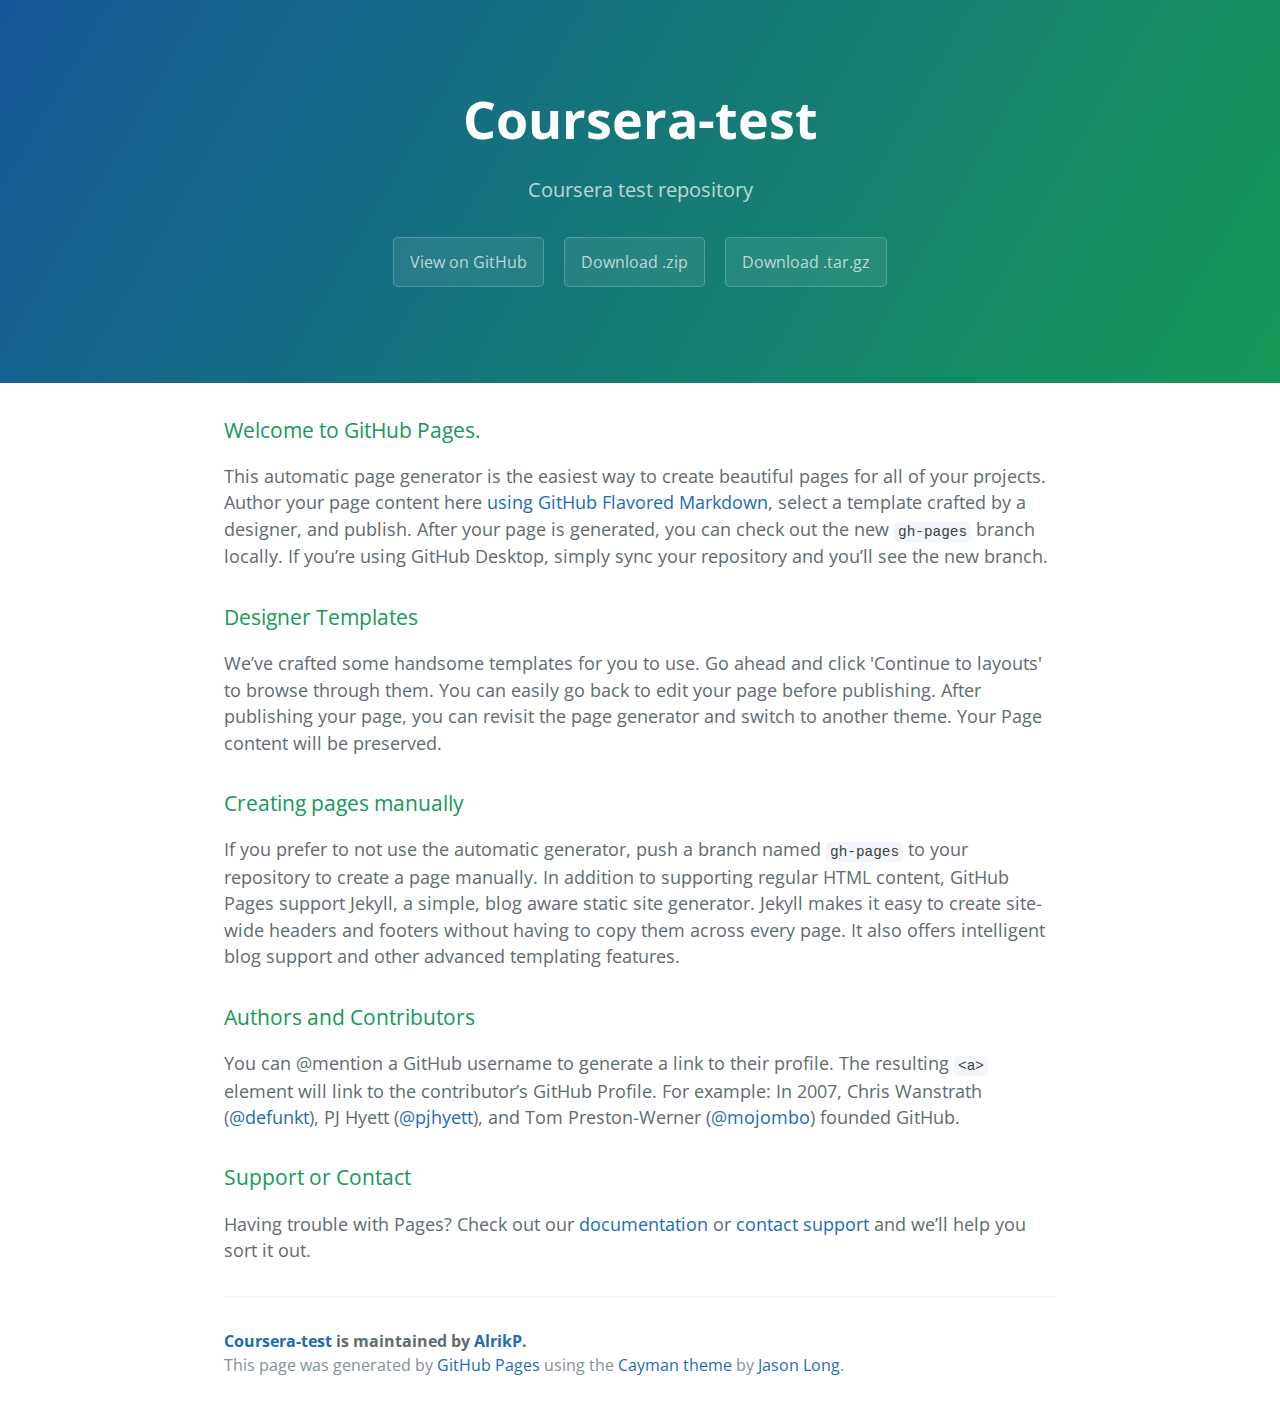
<file: index.html>
<!DOCTYPE html>
<html lang="en-us">
  <head>
    <meta charset="UTF-8">
    <title>Coursera-test by AlrikP</title>
    <meta name="viewport" content="width=device-width, initial-scale=1">
    <link rel="stylesheet" type="text/css" href="stylesheets/normalize.css" media="screen">
    <link href='https://fonts.googleapis.com/css?family=Open+Sans:400,700' rel='stylesheet' type='text/css'>
    <link rel="stylesheet" type="text/css" href="stylesheets/stylesheet.css" media="screen">
    <link rel="stylesheet" type="text/css" href="stylesheets/github-light.css" media="screen">
  </head>
  <body>
    <section class="page-header">
      <h1 class="project-name">Coursera-test</h1>
      <h2 class="project-tagline">Coursera test repository</h2>
      <a href="https://github.com/AlrikP/coursera-test" class="btn">View on GitHub</a>
      <a href="https://github.com/AlrikP/coursera-test/zipball/master" class="btn">Download .zip</a>
      <a href="https://github.com/AlrikP/coursera-test/tarball/master" class="btn">Download .tar.gz</a>
    </section>

    <section class="main-content">
      <h3>
<a id="welcome-to-github-pages" class="anchor" href="#welcome-to-github-pages" aria-hidden="true"><span aria-hidden="true" class="octicon octicon-link"></span></a>Welcome to GitHub Pages.</h3>

<p>This automatic page generator is the easiest way to create beautiful pages for all of your projects. Author your page content here <a href="https://guides.github.com/features/mastering-markdown/">using GitHub Flavored Markdown</a>, select a template crafted by a designer, and publish. After your page is generated, you can check out the new <code>gh-pages</code> branch locally. If you’re using GitHub Desktop, simply sync your repository and you’ll see the new branch.</p>

<h3>
<a id="designer-templates" class="anchor" href="#designer-templates" aria-hidden="true"><span aria-hidden="true" class="octicon octicon-link"></span></a>Designer Templates</h3>

<p>We’ve crafted some handsome templates for you to use. Go ahead and click 'Continue to layouts' to browse through them. You can easily go back to edit your page before publishing. After publishing your page, you can revisit the page generator and switch to another theme. Your Page content will be preserved.</p>

<h3>
<a id="creating-pages-manually" class="anchor" href="#creating-pages-manually" aria-hidden="true"><span aria-hidden="true" class="octicon octicon-link"></span></a>Creating pages manually</h3>

<p>If you prefer to not use the automatic generator, push a branch named <code>gh-pages</code> to your repository to create a page manually. In addition to supporting regular HTML content, GitHub Pages support Jekyll, a simple, blog aware static site generator. Jekyll makes it easy to create site-wide headers and footers without having to copy them across every page. It also offers intelligent blog support and other advanced templating features.</p>

<h3>
<a id="authors-and-contributors" class="anchor" href="#authors-and-contributors" aria-hidden="true"><span aria-hidden="true" class="octicon octicon-link"></span></a>Authors and Contributors</h3>

<p>You can @mention a GitHub username to generate a link to their profile. The resulting <code>&lt;a&gt;</code> element will link to the contributor’s GitHub Profile. For example: In 2007, Chris Wanstrath (<a href="https://github.com/defunkt" class="user-mention">@defunkt</a>), PJ Hyett (<a href="https://github.com/pjhyett" class="user-mention">@pjhyett</a>), and Tom Preston-Werner (<a href="https://github.com/mojombo" class="user-mention">@mojombo</a>) founded GitHub.</p>

<h3>
<a id="support-or-contact" class="anchor" href="#support-or-contact" aria-hidden="true"><span aria-hidden="true" class="octicon octicon-link"></span></a>Support or Contact</h3>

<p>Having trouble with Pages? Check out our <a href="https://help.github.com/pages">documentation</a> or <a href="https://github.com/contact">contact support</a> and we’ll help you sort it out.</p>

      <footer class="site-footer">
        <span class="site-footer-owner"><a href="https://github.com/AlrikP/coursera-test">Coursera-test</a> is maintained by <a href="https://github.com/AlrikP">AlrikP</a>.</span>

        <span class="site-footer-credits">This page was generated by <a href="https://pages.github.com">GitHub Pages</a> using the <a href="https://github.com/jasonlong/cayman-theme">Cayman theme</a> by <a href="https://twitter.com/jasonlong">Jason Long</a>.</span>
      </footer>

    </section>

  
  </body>
</html>
</file>
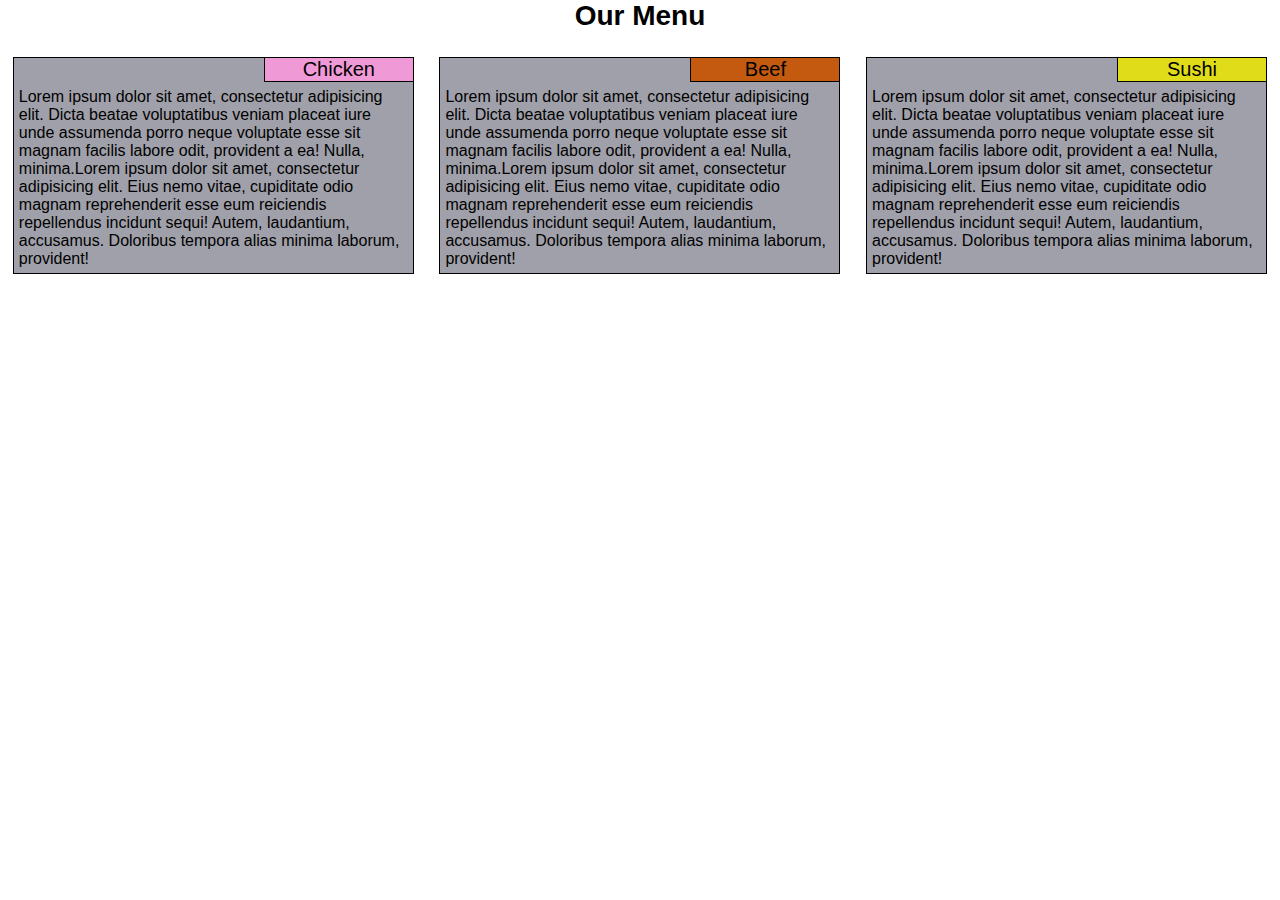
<file: module2-solution/index.html>
<!DOCTYPE html>
<html>
	<head>
		<meta charset="UTF-8">
    <meta name="viewport" content="width=device-width, initial-scale=1">
		<title>Assignment Solution for Module 2</title>
    <link rel="stylesheet" href="css/solution.css">
	</head>

  <body>
    <h1>Our Menu</h1>

    <div class="menu-row">
      <div class="menu-item chicken">
        <p class="menu-item-header bg-pink">Chicken</p>
        <p class="menu-item-content">Lorem ipsum dolor sit amet, consectetur adipisicing elit. Dicta beatae voluptatibus veniam placeat iure unde assumenda porro neque voluptate esse sit magnam facilis labore odit, provident a ea! Nulla, minima.Lorem ipsum dolor sit amet, consectetur adipisicing elit. Eius nemo vitae, cupiditate odio magnam reprehenderit esse eum reiciendis repellendus incidunt sequi! Autem, laudantium, accusamus. Doloribus tempora alias minima laborum, provident!</p>
      </div>
      <div class="menu-item beef">
        <p class="menu-item-header bg-brown">Beef</p>
        <p class="menu-item-content">Lorem ipsum dolor sit amet, consectetur adipisicing elit. Dicta beatae voluptatibus veniam placeat iure unde assumenda porro neque voluptate esse sit magnam facilis labore odit, provident a ea! Nulla, minima.Lorem ipsum dolor sit amet, consectetur adipisicing elit. Eius nemo vitae, cupiditate odio magnam reprehenderit esse eum reiciendis repellendus incidunt sequi! Autem, laudantium, accusamus. Doloribus tempora alias minima laborum, provident!</p>
      </div>
      <div class="menu-item sushi">
        <p class="menu-item-header bg-l-yellow">Sushi</p>
        <p class="menu-item-content">Lorem ipsum dolor sit amet, consectetur adipisicing elit. Dicta beatae voluptatibus veniam placeat iure unde assumenda porro neque voluptate esse sit magnam facilis labore odit, provident a ea! Nulla, minima.Lorem ipsum dolor sit amet, consectetur adipisicing elit. Eius nemo vitae, cupiditate odio magnam reprehenderit esse eum reiciendis repellendus incidunt sequi! Autem, laudantium, accusamus. Doloribus tempora alias minima laborum, provident!</p>
      </div>
    </div>

  </body>
</html>
</file>
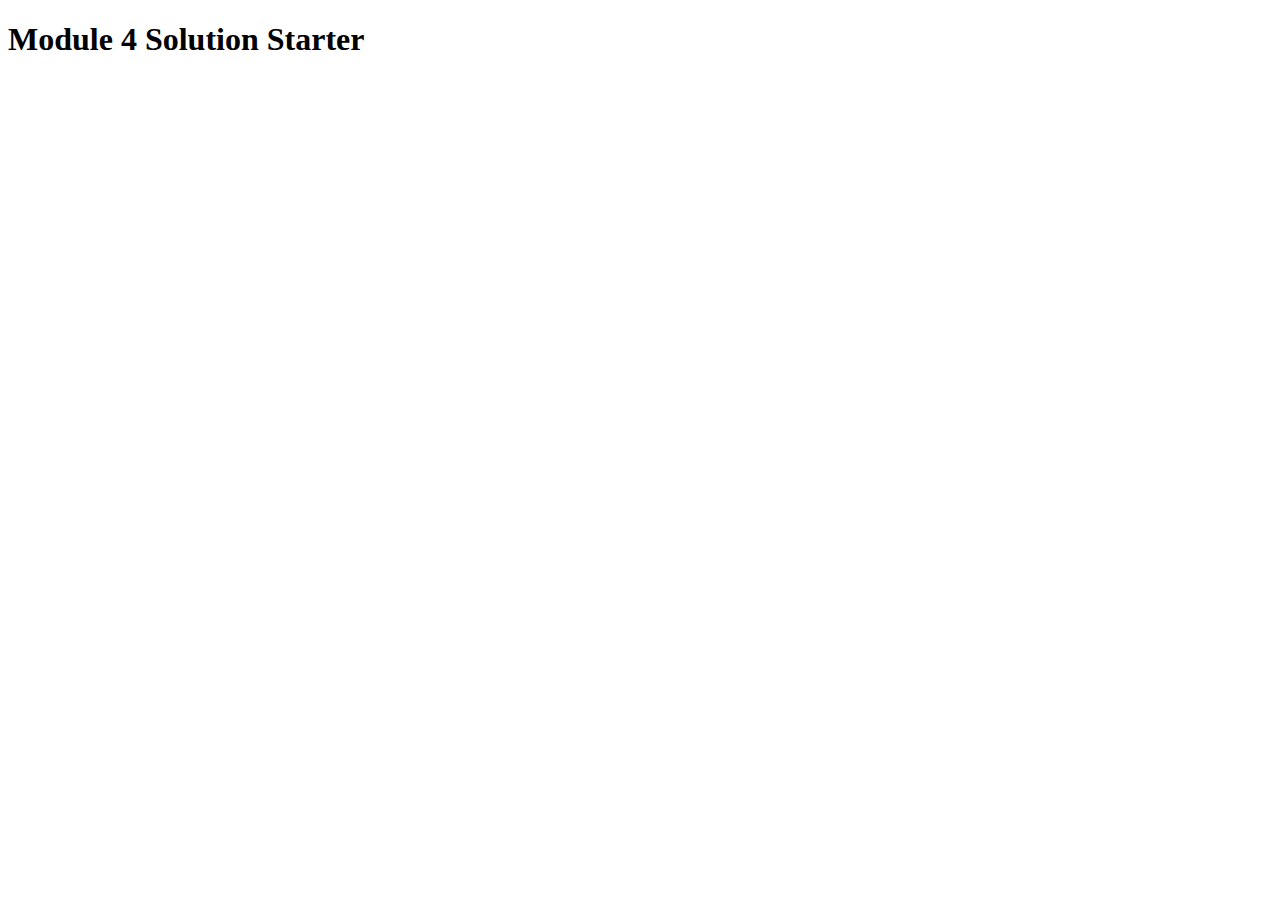
<file: module4-solution/index.html>
<!DOCTYPE html>
<html>
<head>
  <meta charset="utf-8">
  <title>Module 4 Solution Starter</title>
  <script>
    var names = []; // DO NOT REMOVE
  </script>
  <script src="SpeakHello.js"></script>
  <script src="SpeakGoodBye.js"></script>
  <script src="script.js"></script>
</head>
<body>
  <h1>Module 4 Solution Starter</h1>
</body>
</html>
</file>
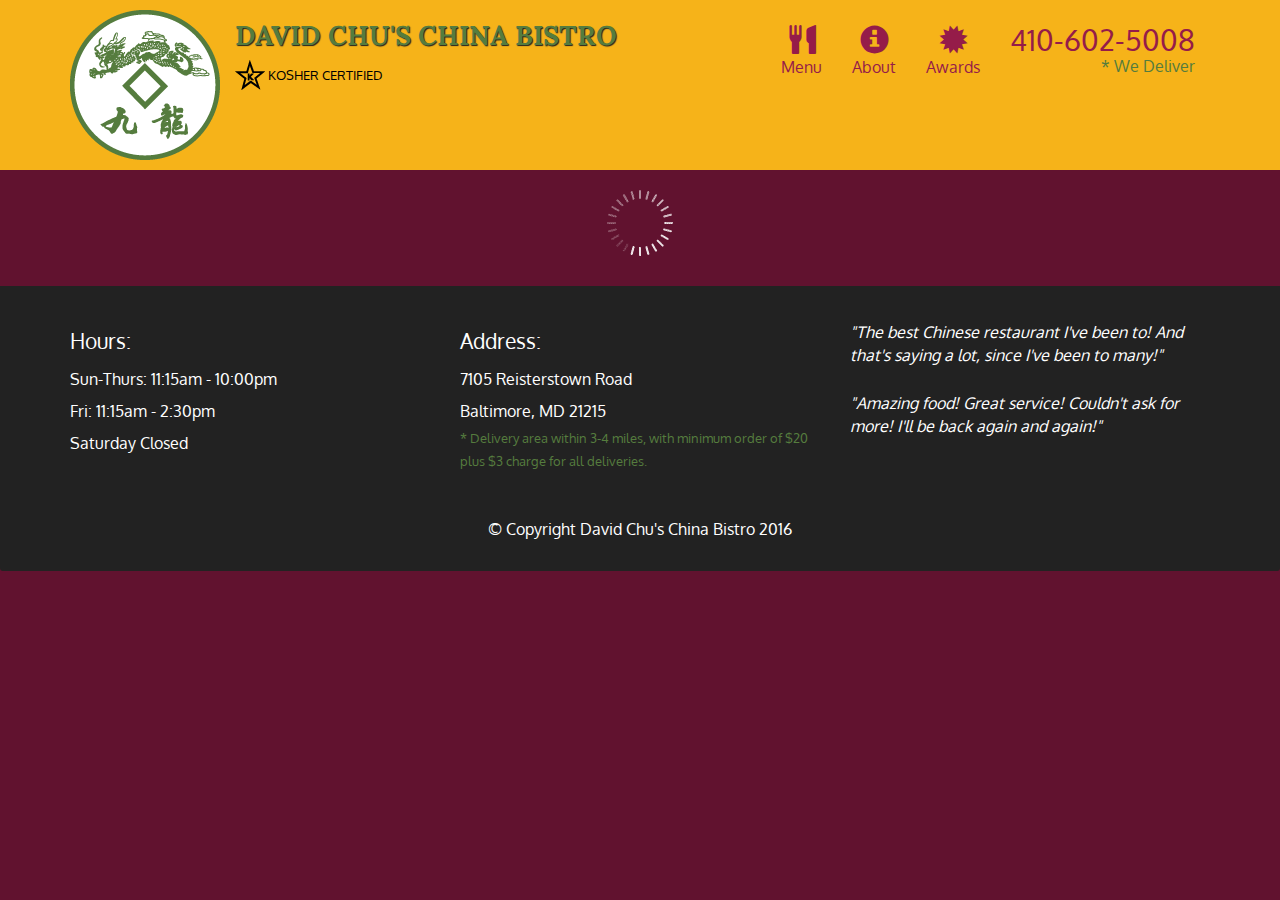
<file: module5-solution/index.html>
<!doctype html>
<html lang="en">
  <head>
    <meta charset="utf-8">
    <meta http-equiv="X-UA-Compatible" content="IE=edge">
    <meta name="viewport" content="width=device-width, initial-scale=1">
    <title>David Chu's China Bistro</title>
    <link rel="stylesheet" href="css/bootstrap.min.css">
    <link rel="stylesheet" href="css/styles.css">
    <link href='https://fonts.googleapis.com/css?family=Oxygen:400,300,700' rel='stylesheet' type='text/css'>
    <link href='https://fonts.googleapis.com/css?family=Lora' rel='stylesheet' type='text/css'>
  </head>
<body>
  <header>
    <nav id="header-nav" class="navbar navbar-default">
      <div class="container">
        <div class="navbar-header">
          <a href="index.html" class="pull-left visible-md visible-lg">
            <div id="logo-img" alt="Logo image"></div>
          </a>

          <div class="navbar-brand">
            <a href="index.html"><h1>David Chu's China Bistro</h1></a>
            <p>
              <img src="images/star-k-logo.png" alt="Kosher certification">
              <span>Kosher Certified</span>
            </p>
          </div>

          <button id="navbarToggle" type="button" class="navbar-toggle collapsed" data-toggle="collapse" data-target="#collapsable-nav" aria-expanded="false">
            <span class="sr-only">Toggle navigation</span>
            <span class="icon-bar"></span>
            <span class="icon-bar"></span>
            <span class="icon-bar"></span>
          </button>
        </div>
        
        <div id="collapsable-nav" class="collapse navbar-collapse">
           <ul id="nav-list" class="nav navbar-nav navbar-right">
            <li id="navHomeButton" class="visible-xs active">
              <a href="index.html">
                <span class="glyphicon glyphicon-home"></span> Home</a>
            </li>
            <li id="navMenuButton">
              <a href="#" onclick="$dc.loadMenuCategories();">
                <span class="glyphicon glyphicon-cutlery"></span><br class="hidden-xs"> Menu</a>
            </li>
            <li>
              <a href="#">
                <span class="glyphicon glyphicon-info-sign"></span><br class="hidden-xs"> About</a>
            </li>
            <li>
              <a href="#">
                <span class="glyphicon glyphicon-certificate"></span><br class="hidden-xs"> Awards</a>
            </li>
            <li id="phone" class="hidden-xs">
              <a href="tel:410-602-5008">
                <span>410-602-5008</span></a><div>* We Deliver</div>
            </li>
          </ul><!-- #nav-list -->
        </div><!-- .collapse .navbar-collapse -->
      </div><!-- .container -->
    </nav><!-- #header-nav -->
  </header>

  <div id="call-btn" class="visible-xs">
    <a class="btn" href="tel:410-602-5008">
    <span class="glyphicon glyphicon-earphone"></span>
    410-602-5008
    </a>
  </div>
  <div id="xs-deliver" class="text-center visible-xs">* We Deliver</div>

  <div id="main-content" class="container"></div>

  <footer class="panel-footer">
    <div class="container">
      <div class="row">
        <section id="hours" class="col-sm-4">
          <span>Hours:</span><br>
          Sun-Thurs: 11:15am - 10:00pm<br>
          Fri: 11:15am - 2:30pm<br>
          Saturday Closed
          <hr class="visible-xs">
        </section>
        <section id="address" class="col-sm-4">
          <span>Address:</span><br>
          7105 Reisterstown Road<br>
          Baltimore, MD 21215
          <p>* Delivery area within 3-4 miles, with minimum order of $20 plus $3 charge for all deliveries.</p>
          <hr class="visible-xs">
        </section>
        <section id="testimonials" class="col-sm-4">
          <p>"The best Chinese restaurant I've been to! And that's saying a lot, since I've been to many!"</p>
          <p>"Amazing food! Great service! Couldn't ask for more! I'll be back again and again!"</p>
        </section>
      </div>
      <div class="text-center">&copy; Copyright David Chu's China Bistro 2016</div>
    </div>
  </footer>

  <!-- jQuery (Bootstrap JS plugins depend on it) -->
  <script src="js/jquery-2.1.4.min.js"></script>
  <script src="js/bootstrap.min.js"></script>
  <script src="js/ajax-utils.js"></script>
  <script src="js/script.js"></script>
</body>
</html>
</file>
<file: stylesheets/stylesheet.css>
* {
  box-sizing: border-box; }

body {
  padding: 0;
  margin: 0;
  font-family: "Open Sans", "Helvetica Neue", Helvetica, Arial, sans-serif;
  font-size: 16px;
  line-height: 1.5;
  color: #606c71; }

a {
  color: #1e6bb8;
  text-decoration: none; }
  a:hover {
    text-decoration: underline; }

.btn {
  display: inline-block;
  margin-bottom: 1rem;
  color: rgba(255, 255, 255, 0.7);
  background-color: rgba(255, 255, 255, 0.08);
  border-color: rgba(255, 255, 255, 0.2);
  border-style: solid;
  border-width: 1px;
  border-radius: 0.3rem;
  transition: color 0.2s, background-color 0.2s, border-color 0.2s; }
  .btn + .btn {
    margin-left: 1rem; }

.btn:hover {
  color: rgba(255, 255, 255, 0.8);
  text-decoration: none;
  background-color: rgba(255, 255, 255, 0.2);
  border-color: rgba(255, 255, 255, 0.3); }

@media screen and (min-width: 64em) {
  .btn {
    padding: 0.75rem 1rem; } }

@media screen and (min-width: 42em) and (max-width: 64em) {
  .btn {
    padding: 0.6rem 0.9rem;
    font-size: 0.9rem; } }

@media screen and (max-width: 42em) {
  .btn {
    display: block;
    width: 100%;
    padding: 0.75rem;
    font-size: 0.9rem; }
    .btn + .btn {
      margin-top: 1rem;
      margin-left: 0; } }

.page-header {
  color: #fff;
  text-align: center;
  background-color: #159957;
  background-image: linear-gradient(120deg, #155799, #159957); }

@media screen and (min-width: 64em) {
  .page-header {
    padding: 5rem 6rem; } }

@media screen and (min-width: 42em) and (max-width: 64em) {
  .page-header {
    padding: 3rem 4rem; } }

@media screen and (max-width: 42em) {
  .page-header {
    padding: 2rem 1rem; } }

.project-name {
  margin-top: 0;
  margin-bottom: 0.1rem; }

@media screen and (min-width: 64em) {
  .project-name {
    font-size: 3.25rem; } }

@media screen and (min-width: 42em) and (max-width: 64em) {
  .project-name {
    font-size: 2.25rem; } }

@media screen and (max-width: 42em) {
  .project-name {
    font-size: 1.75rem; } }

.project-tagline {
  margin-bottom: 2rem;
  font-weight: normal;
  opacity: 0.7; }

@media screen and (min-width: 64em) {
  .project-tagline {
    font-size: 1.25rem; } }

@media screen and (min-width: 42em) and (max-width: 64em) {
  .project-tagline {
    font-size: 1.15rem; } }

@media screen and (max-width: 42em) {
  .project-tagline {
    font-size: 1rem; } }

.main-content :first-child {
  margin-top: 0; }
.main-content img {
  max-width: 100%; }
.main-content h1, .main-content h2, .main-content h3, .main-content h4, .main-content h5, .main-content h6 {
  margin-top: 2rem;
  margin-bottom: 1rem;
  font-weight: normal;
  color: #159957; }
.main-content p {
  margin-bottom: 1em; }
.main-content code {
  padding: 2px 4px;
  font-family: Consolas, "Liberation Mono", Menlo, Courier, monospace;
  font-size: 0.9rem;
  color: #383e41;
  background-color: #f3f6fa;
  border-radius: 0.3rem; }
.main-content pre {
  padding: 0.8rem;
  margin-top: 0;
  margin-bottom: 1rem;
  font: 1rem Consolas, "Liberation Mono", Menlo, Courier, monospace;
  color: #567482;
  word-wrap: normal;
  background-color: #f3f6fa;
  border: solid 1px #dce6f0;
  border-radius: 0.3rem; }
  .main-content pre > code {
    padding: 0;
    margin: 0;
    font-size: 0.9rem;
    color: #567482;
    word-break: normal;
    white-space: pre;
    background: transparent;
    border: 0; }
.main-content .highlight {
  margin-bottom: 1rem; }
  .main-content .highlight pre {
    margin-bottom: 0;
    word-break: normal; }
.main-content .highlight pre, .main-content pre {
  padding: 0.8rem;
  overflow: auto;
  font-size: 0.9rem;
  line-height: 1.45;
  border-radius: 0.3rem; }
.main-content pre code, .main-content pre tt {
  display: inline;
  max-width: initial;
  padding: 0;
  margin: 0;
  overflow: initial;
  line-height: inherit;
  word-wrap: normal;
  background-color: transparent;
  border: 0; }
  .main-content pre code:before, .main-content pre code:after, .main-content pre tt:before, .main-content pre tt:after {
    content: normal; }
.main-content ul, .main-content ol {
  margin-top: 0; }
.main-content blockquote {
  padding: 0 1rem;
  margin-left: 0;
  color: #819198;
  border-left: 0.3rem solid #dce6f0; }
  .main-content blockquote > :first-child {
    margin-top: 0; }
  .main-content blockquote > :last-child {
    margin-bottom: 0; }
.main-content table {
  display: block;
  width: 100%;
  overflow: auto;
  word-break: normal;
  word-break: keep-all; }
  .main-content table th {
    font-weight: bold; }
  .main-content table th, .main-content table td {
    padding: 0.5rem 1rem;
    border: 1px solid #e9ebec; }
.main-content dl {
  padding: 0; }
  .main-content dl dt {
    padding: 0;
    margin-top: 1rem;
    font-size: 1rem;
    font-weight: bold; }
  .main-content dl dd {
    padding: 0;
    margin-bottom: 1rem; }
.main-content hr {
  height: 2px;
  padding: 0;
  margin: 1rem 0;
  background-color: #eff0f1;
  border: 0; }

@media screen and (min-width: 64em) {
  .main-content {
    max-width: 64rem;
    padding: 2rem 6rem;
    margin: 0 auto;
    font-size: 1.1rem; } }

@media screen and (min-width: 42em) and (max-width: 64em) {
  .main-content {
    padding: 2rem 4rem;
    font-size: 1.1rem; } }

@media screen and (max-width: 42em) {
  .main-content {
    padding: 2rem 1rem;
    font-size: 1rem; } }

.site-footer {
  padding-top: 2rem;
  margin-top: 2rem;
  border-top: solid 1px #eff0f1; }

.site-footer-owner {
  display: block;
  font-weight: bold; }

.site-footer-credits {
  color: #819198; }

@media screen and (min-width: 64em) {
  .site-footer {
    font-size: 1rem; } }

@media screen and (min-width: 42em) and (max-width: 64em) {
  .site-footer {
    font-size: 1rem; } }

@media screen and (max-width: 42em) {
  .site-footer {
    font-size: 0.9rem; } }
</file>
<file: stylesheets/github-light.css>
/*
The MIT License (MIT)

Copyright (c) 2016 GitHub, Inc.

Permission is hereby granted, free of charge, to any person obtaining a copy
of this software and associated documentation files (the "Software"), to deal
in the Software without restriction, including without limitation the rights
to use, copy, modify, merge, publish, distribute, sublicense, and/or sell
copies of the Software, and to permit persons to whom the Software is
furnished to do so, subject to the following conditions:

The above copyright notice and this permission notice shall be included in all
copies or substantial portions of the Software.

THE SOFTWARE IS PROVIDED "AS IS", WITHOUT WARRANTY OF ANY KIND, EXPRESS OR
IMPLIED, INCLUDING BUT NOT LIMITED TO THE WARRANTIES OF MERCHANTABILITY,
FITNESS FOR A PARTICULAR PURPOSE AND NONINFRINGEMENT. IN NO EVENT SHALL THE
AUTHORS OR COPYRIGHT HOLDERS BE LIABLE FOR ANY CLAIM, DAMAGES OR OTHER
LIABILITY, WHETHER IN AN ACTION OF CONTRACT, TORT OR OTHERWISE, ARISING FROM,
OUT OF OR IN CONNECTION WITH THE SOFTWARE OR THE USE OR OTHER DEALINGS IN THE
SOFTWARE.

*/

.pl-c /* comment */ {
  color: #969896;
}

.pl-c1 /* constant, variable.other.constant, support, meta.property-name, support.constant, support.variable, meta.module-reference, markup.raw, meta.diff.header */,
.pl-s .pl-v /* string variable */ {
  color: #0086b3;
}

.pl-e /* entity */,
.pl-en /* entity.name */ {
  color: #795da3;
}

.pl-smi /* variable.parameter.function, storage.modifier.package, storage.modifier.import, storage.type.java, variable.other */,
.pl-s .pl-s1 /* string source */ {
  color: #333;
}

.pl-ent /* entity.name.tag */ {
  color: #63a35c;
}

.pl-k /* keyword, storage, storage.type */ {
  color: #a71d5d;
}

.pl-s /* string */,
.pl-pds /* punctuation.definition.string, string.regexp.character-class */,
.pl-s .pl-pse .pl-s1 /* string punctuation.section.embedded source */,
.pl-sr /* string.regexp */,
.pl-sr .pl-cce /* string.regexp constant.character.escape */,
.pl-sr .pl-sre /* string.regexp source.ruby.embedded */,
.pl-sr .pl-sra /* string.regexp string.regexp.arbitrary-repitition */ {
  color: #183691;
}

.pl-v /* variable */ {
  color: #ed6a43;
}

.pl-id /* invalid.deprecated */ {
  color: #b52a1d;
}

.pl-ii /* invalid.illegal */ {
  color: #f8f8f8;
  background-color: #b52a1d;
}

.pl-sr .pl-cce /* string.regexp constant.character.escape */ {
  font-weight: bold;
  color: #63a35c;
}

.pl-ml /* markup.list */ {
  color: #693a17;
}

.pl-mh /* markup.heading */,
.pl-mh .pl-en /* markup.heading entity.name */,
.pl-ms /* meta.separator */ {
  font-weight: bold;
  color: #1d3e81;
}

.pl-mq /* markup.quote */ {
  color: #008080;
}

.pl-mi /* markup.italic */ {
  font-style: italic;
  color: #333;
}

.pl-mb /* markup.bold */ {
  font-weight: bold;
  color: #333;
}

.pl-md /* markup.deleted, meta.diff.header.from-file */ {
  color: #bd2c00;
  background-color: #ffecec;
}

.pl-mi1 /* markup.inserted, meta.diff.header.to-file */ {
  color: #55a532;
  background-color: #eaffea;
}

.pl-mdr /* meta.diff.range */ {
  font-weight: bold;
  color: #795da3;
}

.pl-mo /* meta.output */ {
  color: #1d3e81;
}
</file>
<file: module2-solution/css/solution.css>
* {
  box-sizing: border-box;
  margin: 0;
  padding: 0;
}
html {
  font-family: sans-serif;
}
h1 {
  margin-bottom: 15px;
  text-align: center;
  font-size: 1.75em;
}
.menu-row {
}
.menu-item {
  position: relative;
  background-color: #A0A0AA;
  border: 1px solid black;
  float: left;
  width: 31.33%;
  margin: 10px 1% 10px 1%;
}
.menu-item-header {
  font-size: 1.25em;
  border: 1px solid black;
  position: absolute;
  top: -1px;
  right: -1px;
  height: 25px;
  width: 150px;
  text-align: center;
}

.menu-item-content {
  margin: 30px 5px 5px 5px;
}

.bg-pink {
  background-color: #F099D7;
}

.bg-brown {
  background-color: #C35A0F;
}

.bg-l-yellow {
  background-color: #E1DC19;
}

/*********** Desktop view specific layout ***************/
@media (min-width: 992px) {
  .chicken.menu-item {
    width: 31.33%;
  }
  .beef.menu-item {
    width: 31.33%;
  }
  .sushi.menu-item {
    width: 31.33%;
  }      
}

/*********** Tablet view specific layout ***************/
@media (min-width: 768px) and (max-width: 991px) {
  .chicken.menu-item {
    width: 48%;
  }
  .beef.menu-item {
    width: 48%;
  }
  .sushi.menu-item {
    width: 98%;
  }      
}

/*********** Mobile specific layout ***************/
@media (max-width: 767px) {
  .chicken.menu-item {
    width: 98%;
  }
  .beef.menu-item {
    width: 98%;
  }
  .sushi.menu-item {
    width: 98%;
  }      
}
</file>
<file: module5-solution/css/styles.css>
body {
  font-size: 16px;
  color: #fff;
  background-color: #61122f;
  font-family: 'Oxygen', sans-serif;
}

/** HEADER **/
#header-nav {
  background-color: #f6b319;
  border-radius: 0;
  border: 0;
}

#logo-img {
  background: url('../images/restaurant-logo_large.png') no-repeat;
  width: 150px;
  height: 150px;
  margin: 10px 15px 10px 0;
}

.navbar-brand {
  padding-top: 25px;
}
.navbar-brand h1 { /* Restaurant name */
  font-family: 'Lora', serif;
  color: #557c3e;
  font-size: 1.5em;
  text-transform: uppercase;
  font-weight: bold;
  text-shadow: 1px 1px 1px #222;
  margin-top: 0;
  margin-bottom: 0;
  line-height: .75;
}
.navbar-brand a:hover, .navbar-brand a:focus {
  text-decoration: none;
}
.navbar-brand p { /* Kosher cert */
  color: #000;
  text-transform: uppercase;
  font-size: .7em;
  margin-top: 15px;
}
.navbar-brand p span { /* Star-K */
  vertical-align: middle;
}

#nav-list {
  margin-top: 10px;
}
#nav-list a {
  color: #951C49;
  text-align: center;
}
#nav-list a:hover {
  background: #E7E7E7;
}
#nav-list a span {
  font-size: 1.8em;
}

#phone {
  margin-top: 5px;
}
#phone a { /* Phone number */
  text-align: right;
  padding-bottom: 0;
}
#phone div { /* We Deliver */
  color: #557c3e;
  text-align: right;
  padding-right: 15px;
}

.navbar-header button.navbar-toggle, .navbar-header .icon-bar {
  border: 1px solid #61122f;
}
.navbar-header button.navbar-toggle {
  clear: both;
  margin-top: -30px;
}
/* END HEADER */

/* FOOTER */
.panel-footer {
  margin-top: 30px;
  padding-top: 35px;
  padding-bottom: 30px;
  background-color: #222;
  border-top: 0;
}
.panel-footer div.row {
  margin-bottom: 35px;
}
#hours, #address {
  line-height: 2;
}
#hours > span, #address > span {
  font-size: 1.3em;
}
#address p {
  color: #557c3e;
  font-size: .8em;
  line-height: 1.8;
}
#testimonials {
  font-style: italic;
}
#testimonials p:nth-child(2) {
  margin-top: 25px;
}
/* END FOOTER */



/* HOME PAGE */
.container .jumbotron {
  box-shadow: 0 0 50px #3F0C1F;
  border: 2px solid #3F0C1F;
}

#menu-tile, #specials-tile, #map-tile {
  height: 250px;
  width: 100%;
  margin-bottom: 15px;
  position: relative;
  border: 2px solid #3F0C1F;
  overflow: hidden;
}
#menu-tile:hover, #specials-tile:hover, #map-tile:hover {
  box-shadow: 0 1px 5px 1px #cccccc;
}
#menu-tile {
  background: url('../images/menu-tile.jpg') no-repeat;
  background-position: center;
}
#specials-tile {
  background: url('../images/specials-tile.jpg') no-repeat;
  background-position: center;
}
#menu-tile span, #specials-tile span, #map-tile span {
  position: absolute;
  bottom: 0;
  right: 0;
  width: 100%;
  text-align: center;
  font-size: 1.6em;
  text-transform: uppercase;
  background-color: #000;
  color: #fff;
  opacity: .8;
}
/* END HOME PAGE */

/* MENU CATEGORIES PAGE */
.category-tile { 
  position: relative;
  border: 2px solid #3F0C1F;
  overflow: hidden;
  width: 200px;
  height: 200px;
  margin: 0 auto 15px;
}
.category-tile span {
  position: absolute;
  bottom: 0;
  right: 0;
  width: 100%;
  text-align: center;
  font-size: 1.2em;
  text-transform: uppercase;
  background-color: #000;
  color: #fff;
  opacity: .8;
}
.category-tile:hover {
  box-shadow: 0 1px 5px 1px #cccccc;
}

#menu-categories-title + div {
  margin-bottom: 50px;
}
/* END MENU CATEGORIES PAGE */

/* SINGLE CATEGORY PAGE */
.menu-item-tile {
  margin-bottom: 25px;
}
.menu-item-tile hr {
  width: 80%;
}
.menu-item-tile .menu-item-price {
  font-size: 1.1em;
  text-align: right;
  margin-top: -15px;
  margin-right: -15px;
}
.menu-item-tile .menu-item-price span {
  font-size: .6em;
}
.menu-item-photo {
  position: relative;
  border: 2px solid #3F0C1F; 
  overflow: hidden;
  padding: 0;
  margin-right: -15px;
  margin-left: auto;
  margin-bottom: 20px;
  max-width: 250px;
}
.menu-item-photo div {
  position: absolute;
  bottom: 0;
  right: 0;
  width: 80px;
  background-color: #557c3e;
  text-align: center;
}
.menu-item-description {
  padding-right: 30px;
}
h3.menu-item-title {
  margin: 0 0 10px;
}
.menu-item-details {
  font-size: .9em;
  font-style: italic;
}
/* END SINGLE CATEGORY PAGE */


/********** Large devices only **********/
@media (min-width: 1200px) {
  .container .jumbotron {
    background: url('../images/jumbotron_1200.jpg') no-repeat;
    height: 675px;
  }
}

/********** Medium devices only **********/
@media (min-width: 992px) and (max-width: 1199px) {
  /* Header */
  #logo-img {
    background: url('../images/restaurant-logo_medium.png') no-repeat;
    width: 100px;
    height: 100px;
    margin: 5px 5px 5px 0;
  }
  /* End Header */

  /* Home Page */
  .container .jumbotron {
    background: url('../images/jumbotron_992.jpg') no-repeat;
    height: 558px;
  }
  /* End Home Page */
}

/********** Small devices only **********/
@media (min-width: 768px) and (max-width: 991px) {
  /* Home Page */
  .container .jumbotron {
    background: url('../images/jumbotron_768.jpg') no-repeat;
    height: 432px;
  }
  /* End Home Page */
}

/********** Extra small devices only **********/
@media (max-width: 767px) {
  /* Header */
  .navbar-brand {
    padding-top: 10px;
    height: 80px;
  }
  .navbar-brand h1 { /* Restaurant name */
    padding-top: 10px;
    font-size: 5vw; /* 1vw = 1% of viewport width */
  }
  .navbar-brand p { /* Kosher cert */
    font-size: .6em;
    margin-top: 12px;
  }
  .navbar-brand p img { /* Star-K */
    height: 20px;
  }

  #collapsable-nav a { /* Collapsed nav menu text */
    font-size: 1.2em;
  }
  #collapsable-nav a span { /* Collapsed nav menu glyph */
    font-size: 1em;
    margin-right: 5px;
  }

  #call-btn > a {
    font-size: 1.5em;
    display: block;
    margin: 0 20px;
    padding: 10px;
    border: 2px solid #fff;
    background-color: #f6b319;
    color: #951c49;
  }
  #xs-deliver {
    margin-top: 5px;
    font-size: .7em;
    letter-spacing: .1em;
    text-transform: uppercase;
  }
  /* End Header */

  /* Footer */
  .panel-footer section {
    margin-bottom: 30px;
    text-align: center;
  }
  .panel-footer section:nth-child(3) {
    margin-bottom: 0; /* margin already exists on the whole row */
  }
  .panel-footer section hr {
    width: 50%;
  }
  /* End Footer */

  /* Home Page */
  .container .jumbotron {
    margin-top: 30px;
    padding: 0;
  }
  #menu-tile, #specials-tile {
    width: 360px;
    margin: 0 auto 15px;
  }

  .menu-item-photo {
    margin-right: auto;
  }
  .menu-item-tile .menu-item-price {
    text-align: center;
  }
  .menu-item-description {
    text-align: center;;
  }
}


/********** Super extra small devices Only :-) (e.g., iPhone 4) **********/
@media (max-width: 479px) {
  /* Header */
  .navbar-brand h1 { /* Restaurant name */
    padding-top: 5px;
    font-size: 6vw;
  }
  /* End Header */
  
  /* Home page */
  #menu-tile, #specials-tile {
    width: 280px;
    margin: 0 auto 15px;
  }

  .col-xxs-12 {
    position: relative;
    min-height: 1px;
    padding-right: 15px;
    padding-left: 15px;
    float: left;
    width: 100%;
  }
}
</file>
